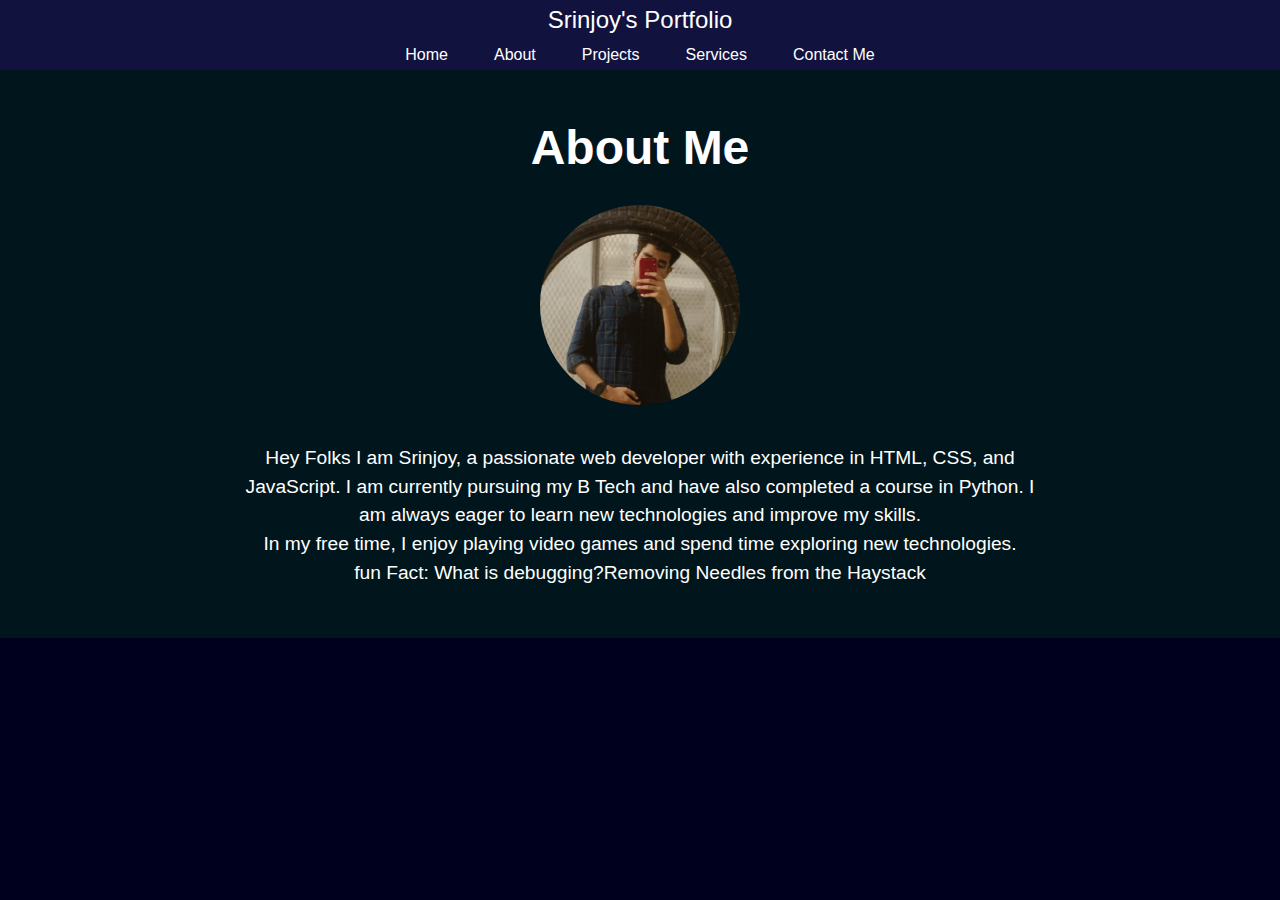
<file: about.html>
<!DOCTYPE html>
<html lang="en">
<head>
    <meta charset="UTF-8">
    <meta name="viewport" content="width=device-width, initial-scale=1.0">
    <title>About</title>
     <link rel="icon" href="bg1.png" type="image/icon type">
    <link rel="stylesheet" href="styles.css">
</head>
<body>
    <header>
        <nav>
            <div class="left">Srinjoy's Portfolio</div>
            <div class="right">
                <ul>
                    <li><a href="index.html">Home</a></li>
                    <li><a href="about.html">About</a></li>
                    <li><a href="projects.html">Projects</a></li>
                    <li><a>Services</a></li>
                    <li><a href="contacts.html">Contact Me</a></li>
                </ul>
            </div>
        </nav>
    </header>
    <section class="about" id="about">
        <h1>About Me</h1>
        <div class="about-content">
            <img src="yourpicture.jpg" alt="Your Picture">
            <p>Hey Folks I am Srinjoy, a passionate web developer with experience in HTML, CSS, and JavaScript. I am currently pursuing
                my B Tech and have also completed a course in Python. I am always eager to learn new technologies
                and
                improve my skills.</p>
            <p>In my free time, I enjoy playing video games and spend time exploring new technologies.</p>
            <p>fun Fact: What is debugging?Removing Needles from the Haystack</p>
            
        </div>
    </section> 
</body>
</html>
</file>
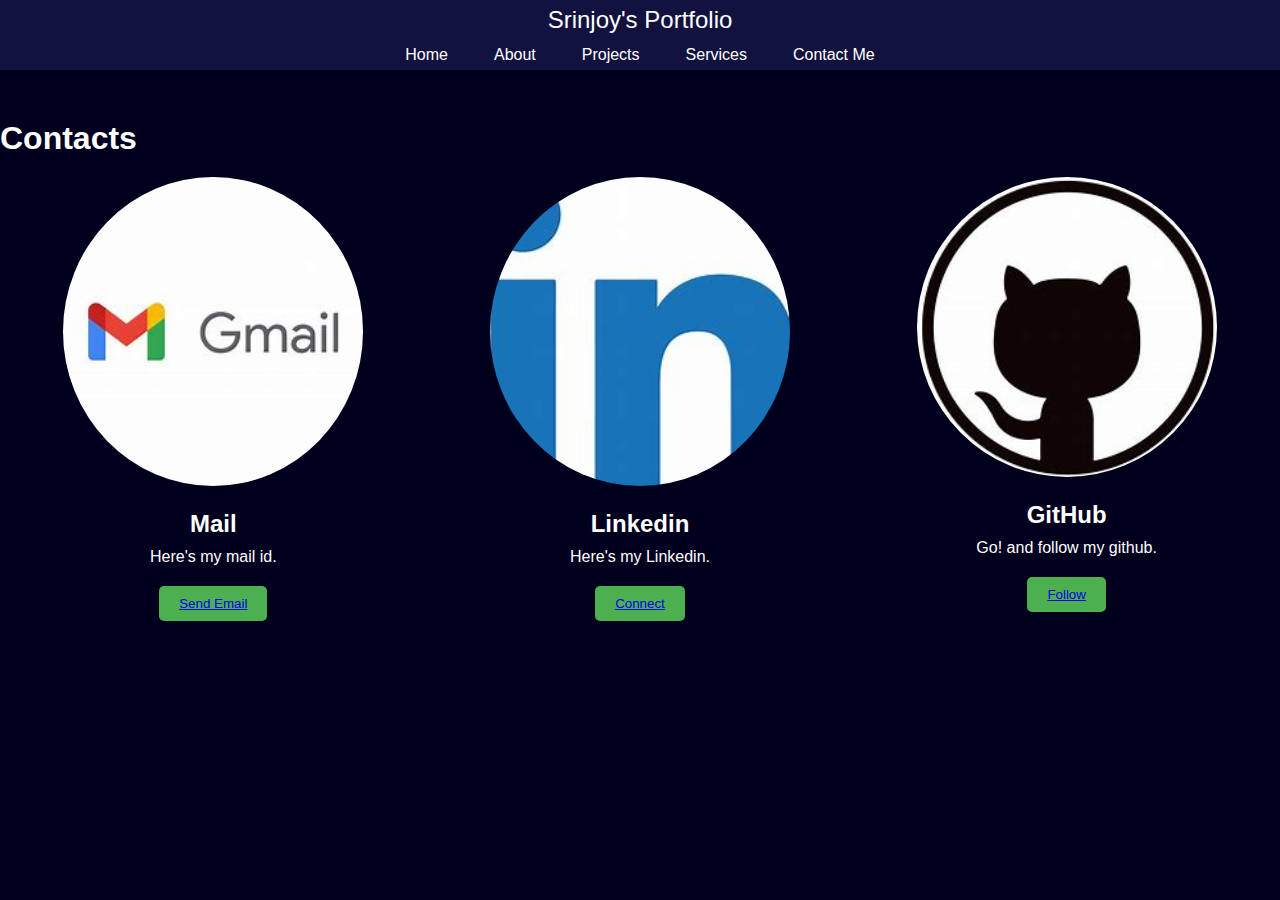
<file: contacts.html>
<!DOCTYPE html>
<html lang="en">
<head>
    <meta charset="UTF-8">
    <meta name="viewport" content="width=device-width, initial-scale=1.0">
    <title>Contact</title>
     <link rel="icon" href="bg1.png" type="image/icon type">
    <link rel="stylesheet" href="styles.css">
</head>
<body>
    <header>
        <nav>
            <div class="left">Srinjoy's Portfolio</div>
            <div class="right">
                <ul>
                    <li><a href="index.html">Home</a></li>
                    <li><a href="about.html">About</a></li>
                    <li><a href="projects.html">Projects</a></li>
                    <li><a>Services</a></li>
                    <li><a href="contacts.html">Contact Me</a></li>
                </ul>
            </div>
        </nav>
    </header>
    <section id="contacts" class="fourthSection">
        <h1>Contacts</h1>
        <div class="contact-container">
            <div class="contact-card">
                <img src="OIP.jpg " alt="Contact 1">
                <div class="contact-info">
                    <h2>Mail</h2>
                    <p>Here's my mail id.</p>
                    <button class="btn"><a href="srinjoyarya007@gmail.com" target="_blank">Send Email</a></button>
                </div>
            </div>
            <div class="contact-card">
                <img src="OIP (3).jpg" alt="Contact 2">
                <div class="contact-info">
                    <h2>Linkedin</h2>
                    <p>Here's my Linkedin.</p>
                    <button class="btn"><a href="https://www.linkedin.com/in/srinjoy-pal-73b9b1248/"
                            target="_blank">Connect</a></button>
                </div>
            </div>
            <div class="contact-card">
                <img src="OIP (2).jpg" alt="Contact 3">
                <div class="contact-info">
                    <h2>GitHub</h2>
                    <p>Go! and follow my github.</p>
                    <button class="btn"><a href="https://github.com/srinjoy07pal" target="_blank">Follow</a></button>
                </div>
            </div>
            
        </div>
    </section>
    
    
</body>
</html>
</file>
<file: styles.css>
* {
    margin: 0;
    padding: 0;
}

body {
    background-color: rgb(0, 0, 30);
    color: white;
    font-family: 'Poppins', sans-serif;
}

nav {
    display: flex;
    justify-content: space-around;
    align-items: center;
    height: 70px;
    background-color: rgb(18, 18, 63);
}

nav ul {
    display: flex;
    justify-content: center;
}

nav ul li {
    list-style: none;
    margin: 0 23px;
}

nav ul li a {
    text-decoration: none;
    color: white;
}

nav ul li a:hover {
    color: rgb(153, 153, 256);
    font-size: 1.03rem;
}

main hr {
    border: 0;
    background-color: #9c97f1;
    height: 1.2px;
    margin: 60px 84px;
}

.left {
    font-size: 1.5rem;
}

.firstSection {
    display: flex;
    justify-content: space-around;
    align-items: center;
    margin: 130px 0;
}

.firstSection>div {
    width: 40%;

}

.leftSection {
    font-size: 3rem;

}

.leftSection .btn {
    padding: 12px;
    background-color: #000121;
    color: white;
    border: 2px solid white;
    border-radius: 6px;
    font-size: 16px;
    cursor: pointer;
}



.rightSection img {
    width: 60%;


}

.purple {
    color: rgb(170, 107, 228);
}

.text-gray {
    color: grey;
}

#element {
    color: rgb(170, 107, 228);

}

.secondSection {
    max-width: 80vw;
    margin: auto;
    height: 80vh;

}

.secondSection h1 {
    font-size: 1.9rem;
}

.secondSection .box {
    background-color: white;
    max-width: 77vw;
    margin: 56px 0;
    height: 2px;
    display: flex;
}

.secondSection .vertical {
    height: 93px;
    width: 1px;
    background-color: white;
    margin: 0 150px;
}

.image-top {
    width: 54px;
    position: relative;
    top: -42px;
    left: -23px;


}

.vertical-title {
    position: relative;
    top: 75px;
    width: 150px;
    left: -30px;
    font-size: 14px;

}


.about {
    background-color:rgb(1, 22, 28);
    padding: 50px 0;
    text-align: center;
}

.about h1 {
    font-size: 3rem;
    margin-bottom: 30px;
}

.about-content {
    max-width: 800px;
    margin: 0 auto;
    font-size: 1.2rem;
    line-height: 1.5;
}

.about-content img {
    width: 200px;
    height: 200px;
    border-radius: 50%;
    object-fit:cover;
    margin-bottom: 30px;
}
.project-container {
    display: flex;
    justify-content: space-between;
    flex-wrap: wrap;
   }
   
   .project-box {
    width: 30%;
    margin-bottom: 2rem;
   }
   
   .project-box img {
    width: 100%;
    height: auto;
   }
   
   .project-box h2 {
    margin-top: 1rem;
   }
   
   .project-box p {
    margin-top: 0.5rem;
   }
   
   .project-box a {
    display: inline-block;
    margin-top: 1rem;
    padding: 0.5rem 1rem;
    background-color: #4CAF50;
    color: white;
    text-decoration: none;
    border-radius: 5px;
    transition: background-color 0.3s ease;
   }

   #contacts {
    background-color: rgb(0, 0, 30);
    padding: 50px 0;
}

.contact-container {
    display: flex;
    justify-content: space-around;
    flex-wrap: wrap;
}

.contact-card {
    width: 300px;
    background-color:  rgb(0, 0, 30);
    border-radius: 5px;
    box-shadow: 0 4px 6px rgba(0, 0, 0, 0.1);
    padding: 20px;
    margin-bottom: 30px;
}

.contact-card img {
    width: 100%;
    border-radius: 50%;
    margin-bottom: 20px;
}

.contact-info {
    text-align: center;
}

.contact-info h2 {
    margin-bottom: 10px;
}

.contact-info p {
    margin-bottom: 20px;
}

.btn {
    background-color: #4CAF50;
    color: #fff;
    border: none;
    padding: 10px 20px;
    border-radius: 5px;
    cursor: pointer;
}

.btn:hover {
    background-color: #3e8e41;
}
   
   .project-box a:hover {
    background-color: #3e8e41;
   }
footer {
    background: color #0e0e1a;
    ;

}

.footer {
    display: flex;
    padding: 23px 122px;
    justify-content: space-evenly;
}

.footer ul {
    list-style: none;
}

.footer>div {
    width: 223px;

}

footer .rights {
    text-align: center;
    color: gray;
    padding: 12px 0;

}
body {
    font-size: 16px;
  }
   @media screen and (max-width: 1400px){
    body{

    }
   .box{
    flex-direction: column;
   }
   .secondSection .vertical{
    height:unset;
   }
   .vertical-title{
    left: 45px;
   } 
   .secondSection .box{
    width: 50vw
   }
   nav{
    flex-direction: column;

   }
   footer{
    display: none;
   }
   .firstSection{
        flex-direction: column-reverse;
   }
   .leftSection{
    width: 100% !important;
    display: flex;
    flex-direction: column;
    justify-content: center;
    align-items: center;
   }
   .rightSection{
    width: 721px !important;
    display: flex;
    justify-content: center;
}
.rightSection img{
    width: 45vw;
    margin-bottom: 73px;
}
.image-top{
    top: 133px;

}
       .secondSection{
    max-width: 80vw;
    margin: auto;
    height: 80vh;
    display: flex;
    flex-direction: column;
    align-items: center;
}




   }
  }
</file>
